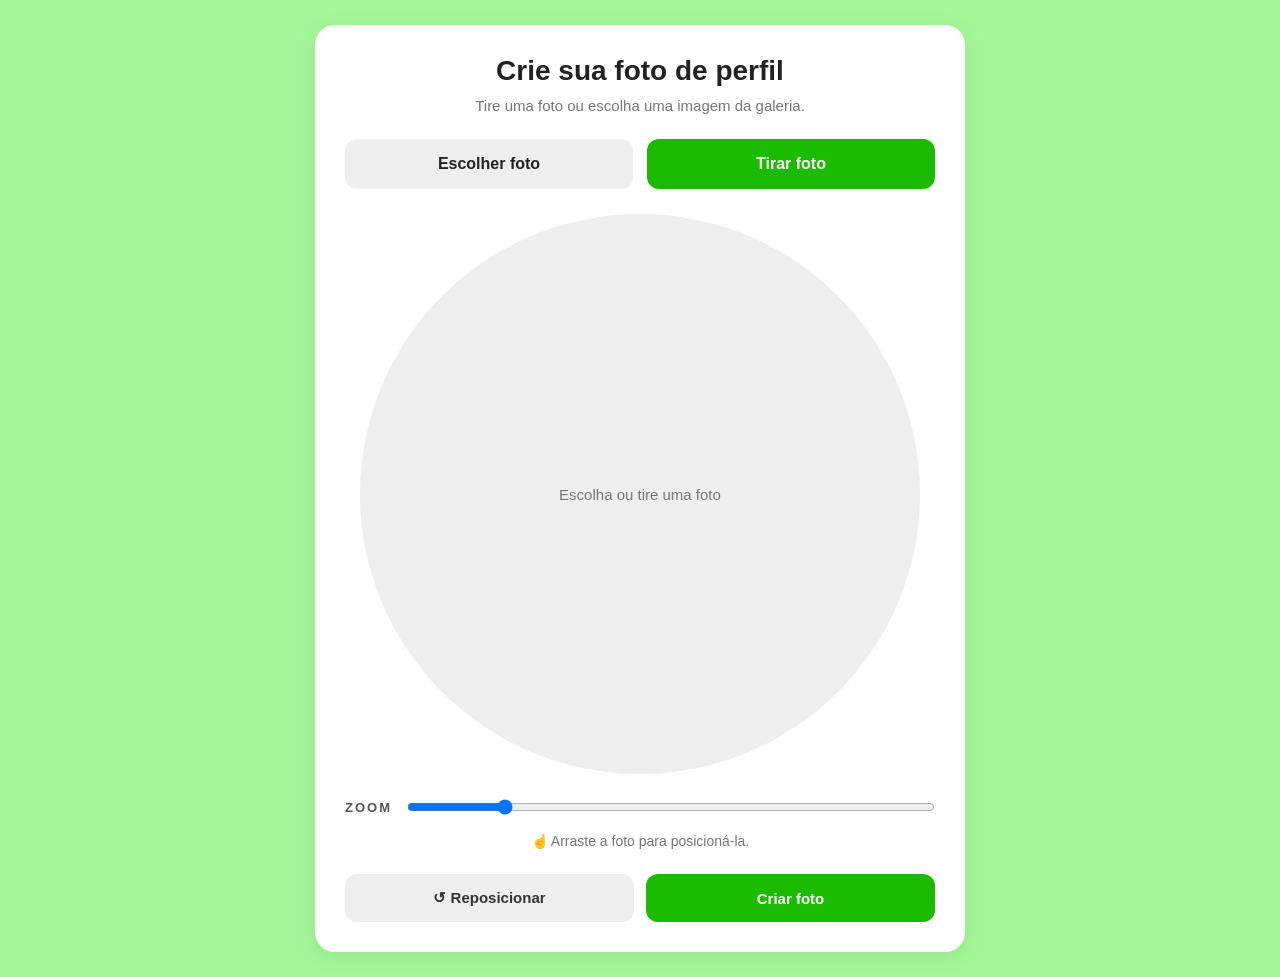
<file: GERADOR DE FOTO DE PERFIL PARA APOIO/index.html>
<!DOCTYPE html>
<html lang="pt-BR">
<head>
    <meta charset="UTF-8">
    <meta name="viewport" content="width=device-width, initial-scale=1.0">
    <title>Crie sua foto de perfil</title>
    <link rel="stylesheet" href="style.css">
</head>

<body>

    <main class="container">

        <h1>Crie sua foto de perfil</h1>

        <p class="descricao">
            Tire uma foto ou escolha uma imagem da galeria.
        </p>

        <div class="botoes-foto">

            <label for="galeria" class="botao botao-galeria">
                Escolher foto
            </label>

            <input
                type="file"
                id="galeria"
                accept="image/*"
                hidden
            >

            <label for="camera" class="botao botao-camera">
                Tirar foto
            </label>

            <input
                type="file"
                id="camera"
                accept="image/*"
                capture="user"
                hidden
            >

        </div>

        <div class="area-canvas">

            <canvas id="canvas"></canvas>

            <div id="mensagem">
                Escolha ou tire uma foto
            </div>

        </div>

        <div class="controle-zoom">

            <span class="texto-zoom">
                ZOOM
            </span>

            <input
                type="range"
                id="zoom"
                min="0.5"
                max="2.5"
                step="0.01"
                value="0.85"
            >

        </div>

        <p class="instrucao">
            ☝️ Arraste a foto para posicioná-la.
        </p>

        <div class="acoes">

            <button id="resetar" type="button">
                ↺ Reposicionar
            </button>

            <button id="gerar" type="button">
                Criar foto
            </button>

        </div>

        <a
            id="baixar"
            download="foto-de-perfil.png"
        >
            📥 Baixar foto
        </a>

    </main>

    <script src="script.js"></script>

</body>
</html>
</file>
<file: GERADOR DE FOTO DE PERFIL PARA APOIO/style.css>
* {
    margin: 0;
    padding: 0;
    box-sizing: border-box;
}

body {
    font-family: Arial, sans-serif;
    background: #1fec0067;
    min-height: 100vh;
    display: flex;
    justify-content: center;
    padding: 25px 15px;
}

.container {
    width: 100%;
    max-width: 650px;
    background: white;
    padding: 30px;
    border-radius: 20px;
    box-shadow: 0 5px 25px rgba(0, 0, 0, 0.08);
    text-align: center;
}

h1 {
    color: #222;
    font-size: 28px;
    margin-bottom: 10px;
}

.descricao {
    color: #777;
    font-size: 15px;
    margin-bottom: 25px;
}

.botoes-foto {
    display: flex;
    gap: 14px;
    width: 100%;
    margin-bottom: 25px;
}

.botao {
    flex: 1;
    padding: 16px;
    border-radius: 12px;
    font-size: 16px;
    font-weight: bold;
    cursor: pointer;
    transition: 0.2s;
    user-select: none;
}

.botao-galeria {
    background: #eeeeee;
    color: #222;
}

.botao-galeria:hover{
    background-color: #1fec0067;
}

.botao-camera {
    background: #1abb01;
    color: white;
}

.botao:hover {
    opacity: 0.9;
}

.botao:active {
    transform: scale(0.98);
}

.area-canvas {
    position: relative;
    width: 100%;
    max-width: 560px;
    margin: 0 auto;
}

#canvas {
    width: 100%;
    height: auto;
    display: block;
    background: #eeeeee;
    border-radius: 50%;
    touch-action: none;
    user-select: none;
    -webkit-user-select: none;
    cursor: grab;
}

#canvas:active {
    cursor: grabbing;
}

#mensagem {
    position: absolute;
    top: 50%;
    left: 50%;
    transform: translate(-50%, -50%);
    width: 80%;
    color: #777;
    font-size: 15px;
    pointer-events: none;
}

.controle-zoom {
    display: flex;
    align-items: center;
    gap: 15px;
    margin-top: 25px;
    width: 100%;
}

.texto-zoom {
    font-size: 13px;
    font-weight: bold;
    letter-spacing: 2px;
    color: #555;
    white-space: nowrap;
}

#zoom {
    width: 100%;
    cursor: pointer;
}

.instrucao {
    margin-top: 18px;
    color: #777;
    font-size: 14px;
}

.acoes {
    display: flex;
    gap: 12px;
    margin-top: 25px;
}

button {
    flex: 1;
    border: none;
    border-radius: 12px;
    padding: 15px;
    font-size: 15px;
    font-weight: bold;
    cursor: pointer;
    transition: 0.2s;
}

#resetar {
    background: #eeeeee;
    color: #333;
}

#resetar:hover{
    background-color: #1fec0067;
}

#gerar {
    background: #1abb01;
    color: white;
}

button:hover {
    opacity: 0.9;
}

button:active {
    transform: scale(0.98);
}

#baixar {
    display: none;
    margin-top: 20px;
    padding: 15px;
    width: 100%;
    background: #20bf6b;
    color: white;
    text-decoration: none;
    border-radius: 12px;
    font-weight: bold;
}

@media (max-width: 500px) {

    body {
        padding: 10px;
    }

    .container {
        padding: 20px;
        border-radius: 15px;
    }

    h1 {
        font-size: 23px;
    }

    .descricao {
        font-size: 14px;
    }

    .botoes-foto {
        gap: 10px;
    }

    .botao {
        padding: 14px 8px;
        font-size: 14px;
    }

    .acoes {
        flex-direction: column;
    }
}
</file>
